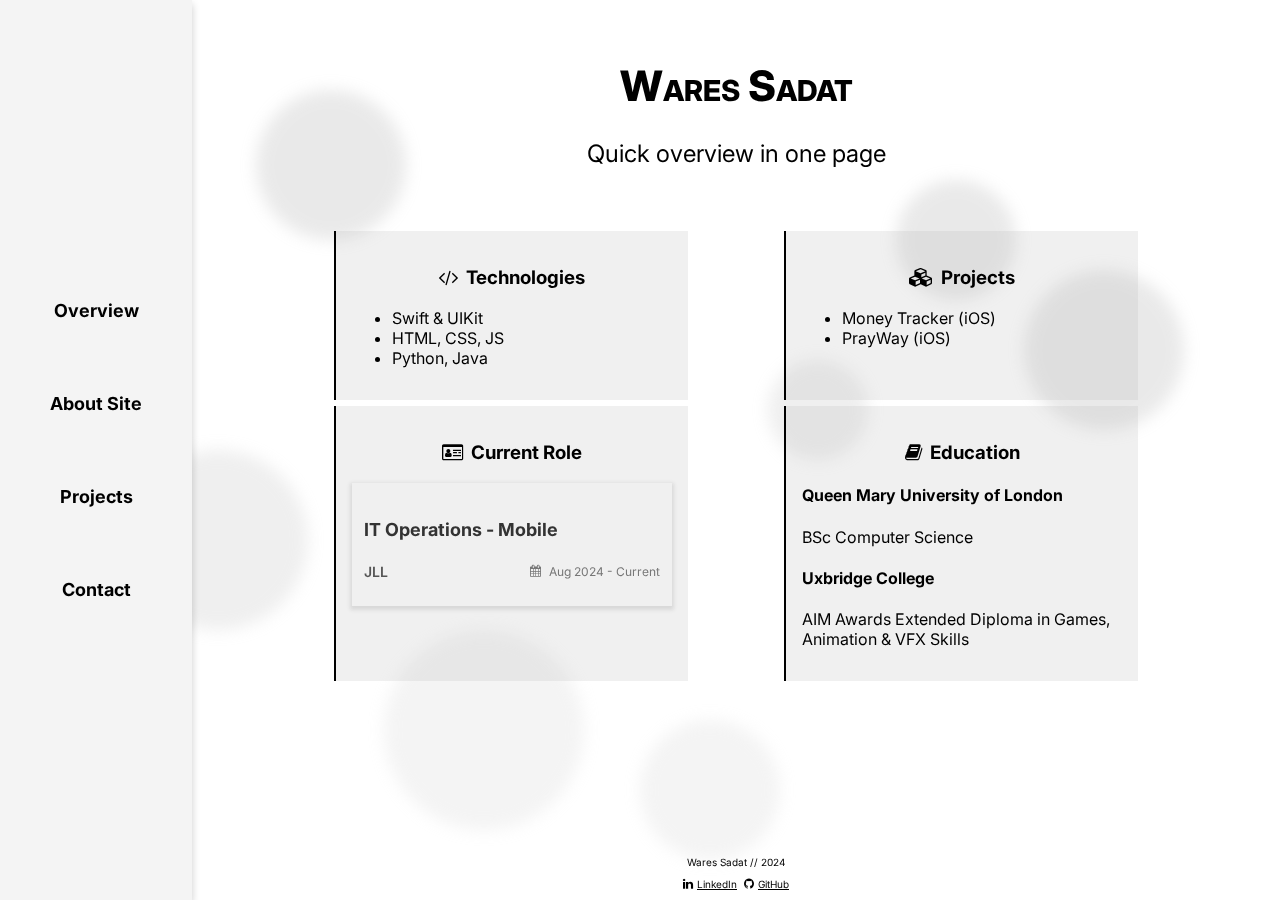
<file: index.html>
<!DOCTYPE html>
<html>

<title>Overview</title>

<head>
    <meta name="viewport" content="width=device-width, initial-scale=1.0">
    <link rel="preconnect" href="https://fonts.googleapis.com">
    <link rel="preconnect" href="https://fonts.gstatic.com" crossorigin>
    <link href="https://fonts.googleapis.com/css2?family=Inter:wght@100..900&display=swap" rel="stylesheet">

    <link rel="stylesheet" href="./CSS/index.css">
    <link rel="stylesheet" href="./CSS/navbar.css">

    <link rel="stylesheet" href="https://cdnjs.cloudflare.com/ajax/libs/font-awesome/4.7.0/css/font-awesome.min.css">

    <script src="https://code.jquery.com/jquery-1.10.2.js"></script>
    <script type="text/javascript" src="./js.js"></script>
</head>
<body>
    <div class="bg-image">
        <div class="circle"></div>
        <div class="circle"></div>
        <div class="circle"></div>
        <div class="circle"></div>
        <div class="circle"></div>
        <div class="circle"></div>
        <div class="circle"></div>
        <!-- <div class="circle"></div> -->
    </div>
    <div class="page-container">
        <div class="flex-container">
            <div class="navbar">
                <!-- Hamburger menu icon for small screens -->
                <div class="nav-toggle">
                    <i class="fa fa-bars" aria-hidden="true"></i>
                </div>
                <!-- Navigation Bar -->
                <div id="nav-placeholder"></div>
            </div>

            <div class="content">
                <!-- Index Home Page -->
                <div class="overview-title">
                    <h1 class="home-title">Wares Sadat</h1>
                    <p class="home-body">Quick overview in one page</p>
                </div>
                <br>
                <div class="content-container">
                    <div class="content-card">
                        <h3 class="text-center"><i class="fa fa-code" style="padding-right:8px"></i>Technologies</h3>
                        <ul>
                            <li>Swift & UIKit</li>
                            <li>HTML, CSS, JS</li>
                            <li>Python, Java</li>
                        </ul>
                    </div>
                    <div class="content-card">
                        <h3 class="text-center"><i class="fa fa-cubes" style="padding-right:8px"></i>Projects</h3>
                        <ul>
                            <li>Money Tracker (iOS)</li>
                            <li>PrayWay (iOS)</li>
                        </ul>
                    </div>
                    <div class="content-card">
                        <h3 class="text-center"><i class="fa fa-drivers-license-o" style="padding-right:8px"></i>Current Role</h3>
                        <div class="experience-card">
                            <h4 class="title">IT Operations - Mobile</h4>
                            <div class="experience-info">
                                <p class="employer">JLL</p>
                                <p class="date"><i class="fa fa-calendar" style="padding-right:8px"></i>Aug 2024 - Current</p>
                            </div>
                        </div>
                    </div>
                    <div class="content-card">
                        <h3 class="text-center"><i class="fa fa-book" style="padding-right:8px"></i>Education</h3>
                        <div class="education-card">
                            <h4>Queen Mary University of London</h4>
                            <p>BSc Computer Science</p>
                        </div>
                        <div class="education-card">
                            <h4>Uxbridge College</h4>
                            <p>AIM Awards Extended Diploma in Games, Animation & VFX Skills</p>
                        </div>
                    </div>
                </div>
            </div>

        </div>
        <!-- Footer -->
        <div id="footer-placeholder"></div>

    </div>

</body>

</html>

<!-- 
    Portfolio icon: <a href="https://www.flaticon.com/free-icons/portfolio" title="portfolio icons">Portfolio icons created by Smashicons - Flaticon</a>


-->
</file>
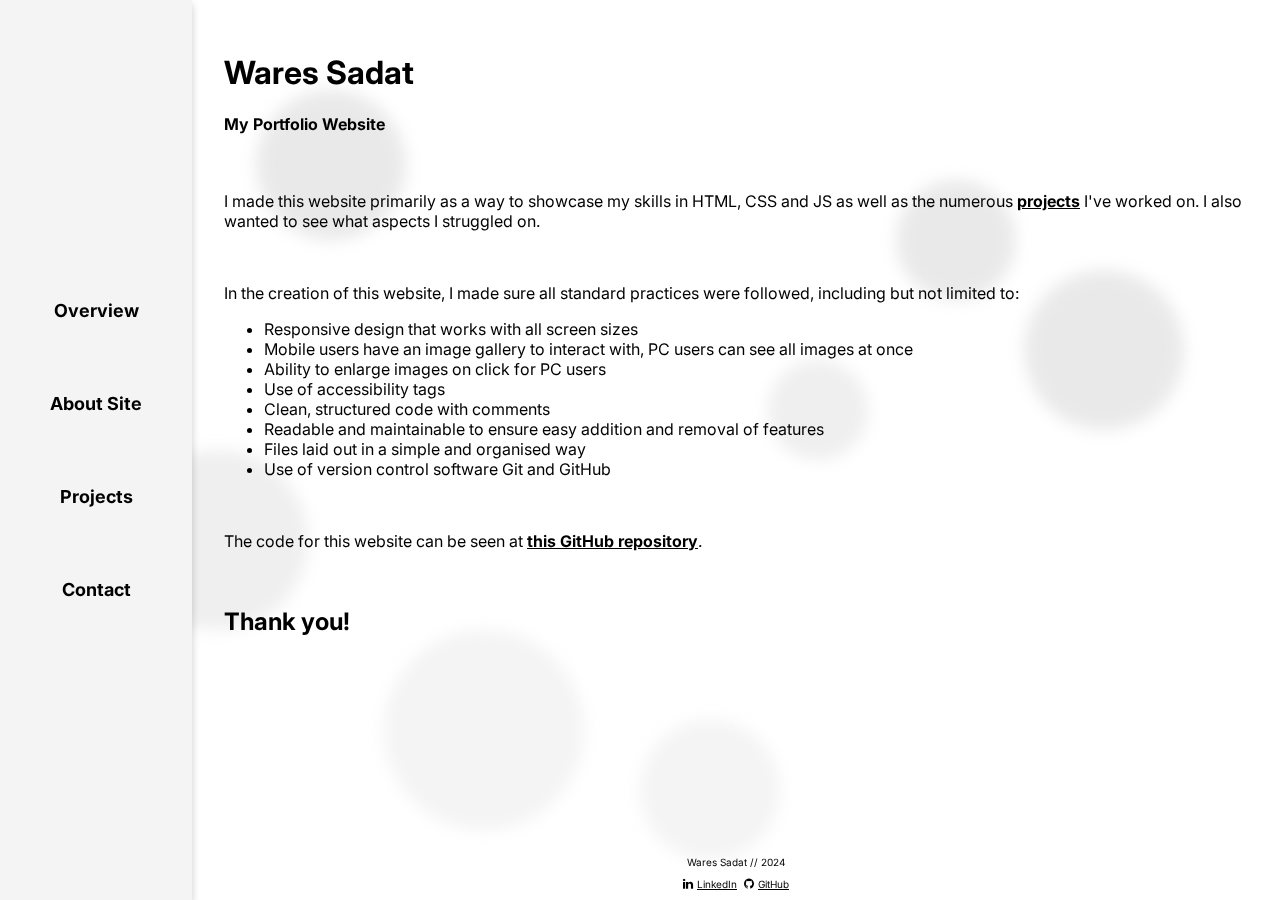
<file: about.html>
<!DOCTYPE html>
<html>

<title>About</title>

<head>
    <meta name="viewport" content="width=device-width, initial-scale=1.0">
    <link rel="preconnect" href="https://fonts.googleapis.com">
    <link rel="preconnect" href="https://fonts.gstatic.com" crossorigin>
    <link href="https://fonts.googleapis.com/css2?family=Inter:wght@100..900&display=swap" rel="stylesheet">

    <link rel="stylesheet" href="./CSS/index.css">
    <link rel="stylesheet" href="./CSS/navbar.css">

    <link rel="stylesheet" href="https://cdnjs.cloudflare.com/ajax/libs/font-awesome/4.7.0/css/font-awesome.min.css">

    <script src="https://code.jquery.com/jquery-1.10.2.js"></script>
    <script type="text/javascript" src="./js.js"></script>
</head>
<body>
    <div class="bg-image">
        <div class="circle"></div>
        <div class="circle"></div>
        <div class="circle"></div>
        <div class="circle"></div>
        <div class="circle"></div>
        <div class="circle"></div>
        <div class="circle"></div>
        <!-- <div class="circle"></div> -->
    </div>
    <div class="page-container">
        <div class="flex-container">
            <div class="navbar">
                <!-- Hamburger menu icon for small screens -->
                <div class="nav-toggle">
                    <i class="fa fa-bars" aria-hidden="true"></i>
                </div>
                <!-- Navigation Bar -->
                <div id="nav-placeholder"></div>
            </div>

            <div class="content">
                <!-- Index Home Page -->
                <h1 class="title">Wares Sadat</h1>
                <h4>My Portfolio Website</h4>
                <br>
                <p class="body">I made this website primarily as a way to showcase my skills in HTML, CSS and JS as well
                    as the numerous <a href="projects.html">projects</a> I've worked on. I also wanted to see what aspects I struggled on.</p>
                <br>
                <p class="body">In the creation of this website, I made sure all standard practices were followed,
                    including but not limited to:</p>
                <ul>
                    <li>Responsive design that works with all screen sizes</li>
                    <li>Mobile users have an image gallery to interact with, PC users can see all images at once</li>
                    <li>Ability to enlarge images on click for PC users</li>
                    <li>Use of accessibility tags</li>
                    <li>Clean, structured code with comments</li>
                    <li>Readable and maintainable to ensure easy addition and removal of features</li>
                    <li>Files laid out in a simple and organised way</li>
                    <li>Use of version control software Git and GitHub</li>
                </ul>
                <br>
                <p class="body">The code for this website can be seen at <a
                        href="https://github.com/WS-2001/wares.github.io" target="_blank">this GitHub repository</a>.</p>
                <br>
                <h2>Thank you!</h2>

            </div>

        </div>
        <!-- Footer -->
        <div id="footer-placeholder"></div>

    </div>

</body>

</html>

<!-- 
    Portfolio icon: <a href="https://www.flaticon.com/free-icons/portfolio" title="portfolio icons">Portfolio icons created by Smashicons - Flaticon</a>


-->
</file>
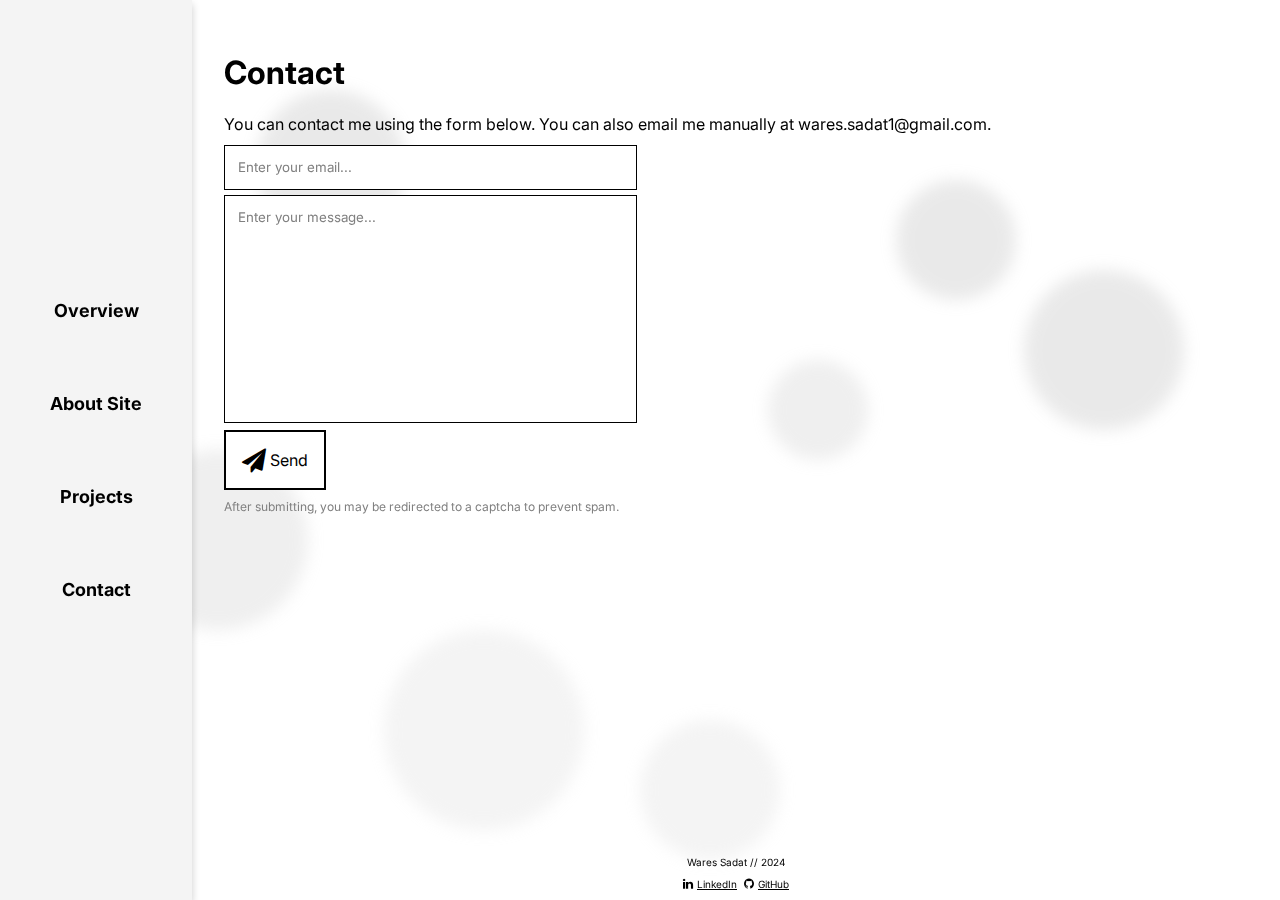
<file: contact.html>
<!DOCTYPE html>
<html>

<title>Contact</title>

<head>
    <meta name="viewport" content="width=device-width, initial-scale=1.0">
    <link rel="preconnect" href="https://fonts.googleapis.com">
    <link rel="preconnect" href="https://fonts.gstatic.com" crossorigin>
    <link href="https://fonts.googleapis.com/css2?family=Inter:wght@100..900&display=swap" rel="stylesheet">

    <link rel="stylesheet" href="https://cdnjs.cloudflare.com/ajax/libs/font-awesome/4.7.0/css/font-awesome.min.css">

    <link rel="stylesheet" href="./CSS/index.css">
    <link rel="stylesheet" href="./CSS/navbar.css">

    <script src="https://code.jquery.com/jquery-1.10.2.js"></script>
    <script type="text/javascript" src="./js.js"></script>
</head>

<body>
    <div class="bg-image">
        <div class="circle"></div>
        <div class="circle"></div>
        <div class="circle"></div>
        <div class="circle"></div>
        <div class="circle"></div>
        <div class="circle"></div>
        <div class="circle"></div>
        <!-- <div class="circle"></div> -->
    </div>
    <div class="page-container">
        <div class="flex-container">
            <div class="navbar">
                <!-- Hamburger menu icon for small screens -->
                <div class="nav-toggle">
                    <i class="fa fa-bars" aria-hidden="true"></i>
                </div>
                <!-- Navigation Bar -->
                <div id="nav-placeholder"></div>
            </div>

            <div class="content">
                <!-- Contact Page -->
                <h1 class="title">Contact</h1>
                <p>You can contact me using the form below. You can also email me manually at wares.sadat1@gmail.com.</p>
                <div class="form-container">
                    <form action="https://formspree.io/f/mwpeekkd" method="POST">
                        <input type="email" name="email" placeholder="Enter your email..." required>
                        <textarea name="message" placeholder="Enter your message..." required></textarea>
                        <button type="submit"><i class="fa fa-paper-plane" style="font-size:24px; padding-right:4px"></i>Send</button>
                        <p class="tiny-warning">After submitting, you may be redirected to a captcha to prevent spam.</p>
                    </form>
                </div>
            </div>
        </div>
        <!-- Footer -->
        <div id="footer-placeholder"></div>
    </div>

</body>

</html>
</file>
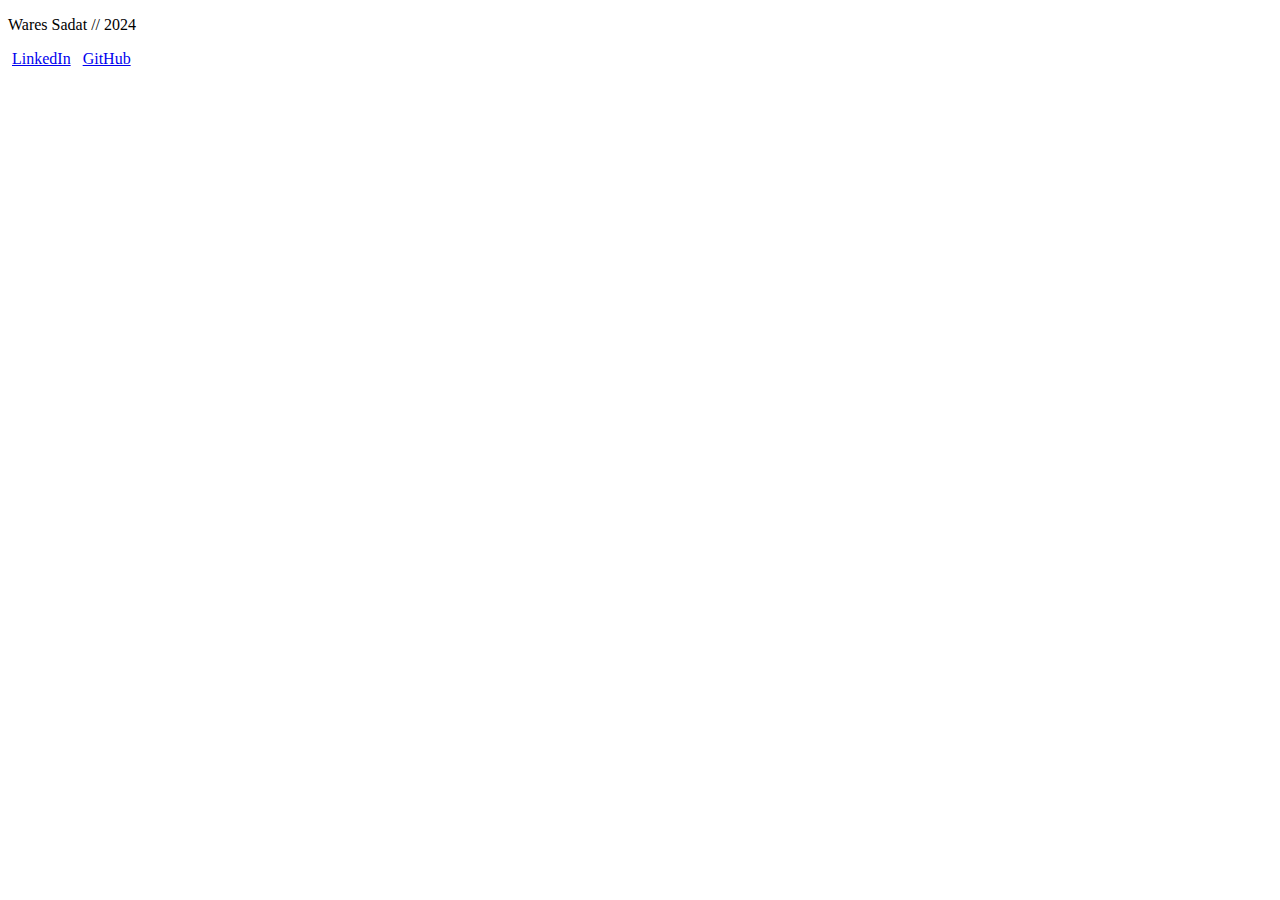
<file: footer.html>
<!-- Footer -->
<!DOCTYPE html>
<footer>
    <p>Wares Sadat // 2024</p>
    <i class="fa fa-linkedin" style="font-size:12px; padding-right:4px"></i><a href="https://www.linkedin.com/in/wares-sadat-883235200" target="_blank">LinkedIn</a>    <i class="fa fa-github" style="font-size:12px; padding-right:4px; padding-left:4px"></i><a href="https://github.com/WS-2001" target="_blank">GitHub</a>
</footer>
</file>
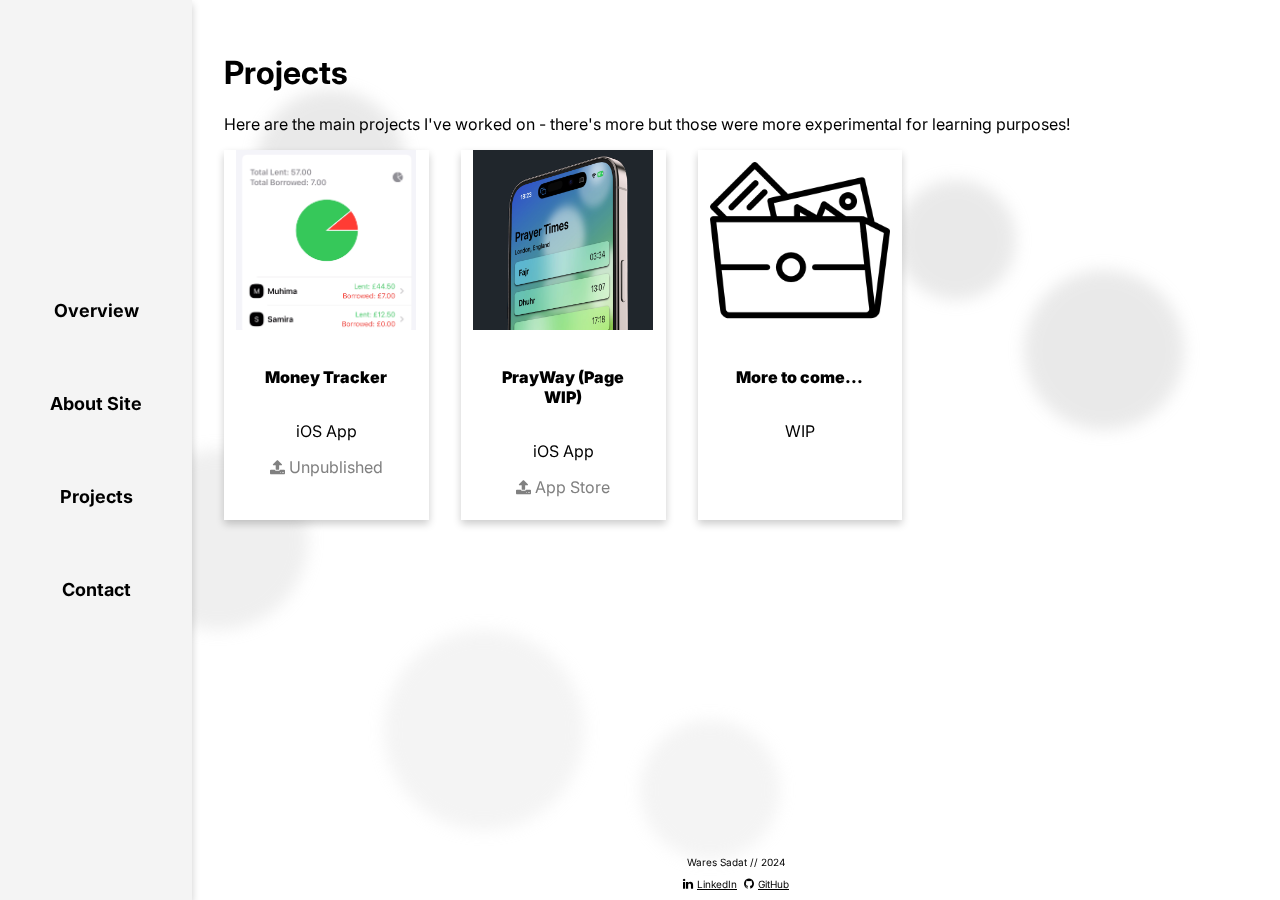
<file: projects.html>
<!DOCTYPE html>
<html>

<title>Projects</title>

<head>
    <meta name="viewport" content="width=device-width, initial-scale=1.0">
    <link rel="preconnect" href="https://fonts.googleapis.com">
    <link rel="preconnect" href="https://fonts.gstatic.com" crossorigin>
    <link href="https://fonts.googleapis.com/css2?family=Inter:wght@100..900&display=swap" rel="stylesheet">

    <link rel="stylesheet" href="./CSS/index.css">
    <link rel="stylesheet" href="./CSS/navbar.css">
    <link rel="stylesheet" href="./CSS/projects.css">

    <link rel="stylesheet" href="https://cdnjs.cloudflare.com/ajax/libs/font-awesome/4.7.0/css/font-awesome.min.css">

    <script src="https://code.jquery.com/jquery-1.10.2.js"></script>
    <script type="text/javascript" src="./js.js"></script>
</head>

<body>
    <div class="bg-image">
        <div class="circle"></div>
        <div class="circle"></div>
        <div class="circle"></div>
        <div class="circle"></div>
        <div class="circle"></div>
        <div class="circle"></div>
        <div class="circle"></div>
        <!-- <div class="circle"></div> -->
    </div>
    <div class="page-container">
        <div class="flex-container">
            <div class="navbar">
                <!-- Hamburger menu icon for small screens -->
                <div class="nav-toggle">
                    <i class="fa fa-bars" aria-hidden="true"></i>
                </div>
                <!-- Navigation Bar -->
                <div id="nav-placeholder"></div>
            </div>

            <div class="content">
                <!-- Projects Page -->
                <h1 class="title">Projects</h1>
                <p class="body">Here are the main projects I've worked on - there's more but those were more
                    experimental for learning purposes!</p>

                <div class="card-container">

                    <div class="card">
                        <a href="./projects/moneytracker.html">
                            <img src="./images/portfolio-moneytracker.png"
                                alt="money tracker iOS app. an app for tracking financial transactions between friends and family.">
                            <div class="container">
                                <h4><b>Money Tracker</b></h4>
                                <p>iOS App</p>
                                <p style="color:grey"><i class="fa fa-upload" style="padding-right:4px"></i>Unpublished</p>
                            </div>
                        </a>
                    </div>

                    <div class="card">
                        <a href="#">
                            <img src="./images/portfolio-prayertimes.png"
                                alt="prayer times app with a fasting tracker and qibla direction. uses public api.">
                            <div class="container">
                                <h4><b>PrayWay (Page WIP)</b></h4>
                                <p>iOS App</p>
                                <p style="color:grey"><i class="fa fa-upload" style="padding-right:4px"></i>App Store</p>
                            </div>
                        </a>
                    </div>

                    <div class="card">
                        <a href="#">
                            <img src="./images/portfolio-placeholder.png" alt="portfolio placeholder icon">
                            <div class="container">
                                <h4><b>More to come...</b></h4>
                                <p>WIP</p>
                            </div>
                        </a>
                    </div>

                </div>
            </div>

        </div>
        <!-- Footer -->
        <div id="footer-placeholder"></div>
    </div>
</body>

</html>
</file>
<file: CSS/index.css>
/* index.css is primarily used in the index.html home page, but
includes general styling used by all pages e.g. hyperlinks and tables */

* {
    font-family: "Inter", sans-serif;
    font-optical-sizing: auto;
    font-weight: regular;
    font-style: normal;
}

/* Container for animated background */
.bg-image {
    position: fixed;
    z-index: -1;
    height: 100vh;
    width: 100vw;
    overflow: hidden;
    background: transparent;
    top: 0;
    left: 0;
    pointer-events: none;
}

.circle {
    position: absolute;
    border-radius: 50%;
    opacity: 0.5;
    filter: blur(8px);
    animation: moveCircle 20s linear infinite;
    transform: scale(1);
    will-change: transform;
}

.circle:nth-child(1) {
    width: 150px;
    height: 150px;
    background: rgba(169, 169, 169, 0.5); /* dark grey */
    top: 10%;
    left: 20%;
    animation-duration: 25s;
}

.circle:nth-child(2) {
    width: 100px;
    height: 100px;
    background: rgba(192, 192, 192, 0.5); /* silver */
    top: 40%;
    left: 60%;
    animation-duration: 30s;
}

.circle:nth-child(3) {
    width: 200px;
    height: 200px;
    background: rgba(211, 211, 211, 0.5); /* light grey */
    top: 70%;
    left: 30%;
    animation-duration: 35s;
}

.circle:nth-child(4) {
    width: 120px;
    height: 120px;
    background: rgba(169, 169, 169, 0.5); /* dark grey */
    top: 20%;
    left: 70%;
    animation-duration: 40s;
}

.circle:nth-child(5) {
    width: 180px;
    height: 180px;
    background: rgba(192, 192, 192, 0.5); /* silver */
    top: 50%;
    left: 10%;
    animation-duration: 45s;
}

.circle:nth-child(6) {
    width: 140px;
    height: 140px;
    background: rgba(211, 211, 211, 0.5); /* light grey */
    top: 80%;
    left: 50%;
    animation-duration: 50s;
}

.circle:nth-child(7) {
    width: 160px;
    height: 160px;
    background: rgba(169, 169, 169, 0.5); /* dark grey */
    top: 30%;
    left: 80%;
    animation-duration: 55s;
}

.circle:nth-child(8) {
    width: 135px;
    height: 135px;
    background: rgba(192, 192, 192, 0.5); /* dark grey */
    top: 60%;
    left: 40%;
    animation-duration: 45s;
}

@keyframes moveCircle {
    0% {
        transform: translate(0, 0) scale(1);
    }
    50% {
        transform: translate(50px, 50px) scale(1.1);
    }
    100% {
        transform: translate(0, 0) scale(1);
    }
}

html, body {
    height: 100%;
    margin: 0;
    padding: 0;
    display: flex;
    flex-direction: column;
}

.page-container {
    position: relative;
    display: flex;
    flex-direction: column;
    flex: 1;
    margin-left: 15%;
}

.content {
    flex: 1;
    padding: 2em;
    overflow-y: auto;
}

footer {
    font-size: 10px;
    padding: 1em;
    font-family: "Inter", sans-serif;
    text-align: center;
    max-width: 100%;
}


/* Hyperlinks in <p> bodies */
.body a {
    color: black;
    font-weight: bold;
    text-decoration: underline;
    transition: 0.3s ease;
}

.body a:hover {
    background-color: #68ca18;
    transition: 0.3s ease;
}

.body a:visited {
    color: black;
}

/* Hyperlinks in <footer> */
footer a {
    color: black;
    text-decoration: underline;
    transition: 0.3s ease;
}

footer a:hover {
    background-color: #68ca18;
    transition: 0.3s ease;
}

footer a:visited {
    color: black;
}

/* Tables */
table {
    border: 2px none black;
}

th {
    background-color: #68ca18;
}

th, td {
    padding: 1em;
}

td {
    background-color: #F8F8F8;
}

table .main {
    border-left: 2px solid black;
    background-color: #F1F1F1;
    width: 15%;
}

button {
    color: black;
    background-color: white;
    padding: 1em;
    font-size: 16px;
    cursor: pointer;
    transition-duration: 0.3s;
    border-style: solid;
    border-color: black;
    border-width: 2px 2px 2px 2px;
    display: flex;
    align-items: center;
}

button:hover {
    background-color: #68ca18;
    border-width: 2px 2px 4px 2px;
    transition-duration: 0.3s;
}

/* Image pop-up when clicked/tapped */
.clickable-image {
    transition: 0.3s ease;
}

.clickable-image:hover {
    cursor: pointer;
    transform: scale(1.03);
    transition: 0.3s ease;
}

.modal {
    display: none;
    position: fixed;
    z-index: 1000;
    left: 0;
    top: 0;
    width: 100%;
    height: 100%;
    overflow: auto;
    background-color: rgb(0, 0, 0);
    background-color: rgba(0, 0, 0, 0.9);
}

.modal-content {
    margin: auto;
    display: block;
    max-width: 100%;
    max-height: 100%;
}

.close {
    position: absolute;
    top: 15px;
    right: 35px;
    color: #f1f1f1;
    font-size: 40px;
    font-weight: bold;
    transition: 0.3s ease;
    background-color:rgba(0, 0, 0, 0.5)
}

.close:hover,
.close:focus {
    color: #bbb;
    text-decoration: none;
    cursor: pointer;
}

.form-container {
    display: flex;
    flex-direction: column;
    width: 40vw;
}

form {
    position: relative;
}

::placeholder {
    color: grey;
}

form input {
    position: relative;
    bottom: 5px;
    border: 1.5px solid black;
    outline: none;
    padding: 1em;
    width: 30vw;
    transition: 0.3s ease;
}

form input:focus {
    border-left: 3px solid #68ca18;
    transition: 0.3s ease;
}

form input:focus::placeholder {
    transition: 0.3s ease;
}

form textarea {
    border: 1.5px solid black;
    outline: none;
    padding: 1em;
    resize: none;
    width: 30vw;
    height: 15em;
    transition: 0.3s ease;
}

form textarea:focus {
    border-left: 3px solid #68ca18;
    transition: 0.3s ease;
}

form button[type="submit"] {
    position: relative;
    top: 0.2em;
}

.tiny-warning {
    font-size: 12px;
    color: grey;
}

.content-container {
    display: flex;
    padding: 1em;
    justify-content: space-evenly;
    flex-wrap: wrap;
}

.content-card {
    border-left:2px black solid;
    background-color: #b7b7b735;
    flex-direction: row;
    padding: 1em;
    margin: 0.2em;
    width: 25vw;
}

.text-center {
    text-align: center;
}

.overview-title {
    margin-bottom: 1em;
    text-align: center;
}

.home-title {
    font-weight: 800;
    font-variant: small-caps;
    font-size: 42px;
}

.home-body {
    text-align: center;
    font-size: 24px;
}

/* Experience card container */
.experience-card {
    padding: 0.75em;
    margin: 1em 0;
    /* border-left: 2px black solid; */
    box-shadow: 0px 2px 4px 2px rgba(0, 0, 0, 0.1); /* Subtle shadow for depth */
}

.experience-card .title {
    font-size: 18px;
    font-weight: 700;
    margin-bottom: 0.5em;
    color: #333; /* Darker text color */
}

/* Experience-info container */
.experience-info {
    display: flex;
    justify-content: space-between;
    align-items: center;
}

/* Employer */
.experience-info .employer {
    font-size: 14px;
    font-weight: 600;
    color: #555; /* Medium-dark text color */
    padding-right: 5px;
}

/* Date */
.experience-info .date {
    font-size: 12px;
    color: #777;
    display: flex;
    align-items: center;
}

/* Media queries for responsiveness */
@media screen and (max-width: 768px) {
    .experience-card .title {
        font-size: 16px;
    }
    
    .experience-info .employer {
        font-size: 12px;
    }
    
    .experience-info .date {
        font-size: 10px;
    }

    .home-title {
        font-size:36px;
    }

    .home-body {
        font-size: 20px;
        text-align: center;
    }

    .content-card {
        width: 100vw;
    }

    .close {
        font-size: 30px;
        padding: 5px;
    }

    /* Center footer for mobile devices */
    footer {
        position: absolute;
        width: 85%;
    }

    .form-container {
        width: 60vw;
    }

    form input, form textarea {
        width: 70%;
    }

    .circle {
        filter: blur(8px);
    }

    .circle:nth-child(1) {
        width: 75px;
        height: 75px;
    }

    .circle:nth-child(2) {
        width: 50px;
        height: 50px;
    }

    .circle:nth-child(3) {
        width: 100px;
        height: 100px;
    }

    .circle:nth-child(4) {
        width: 60px;
        height: 60px;
    }

    .circle:nth-child(5) {
        width: 90px;
        height: 90px;
    }

    .circle:nth-child(6) {
        width: 70px;
        height: 70px;
    }

    .circle:nth-child(7) {
        width: 80px;
        height: 80px;
    }
}
</file>
<file: CSS/navbar.css>
/* navbar.css */

.flex-container {
    display: flex;
    flex-direction: row;
    height: 100%;
    width: 100%;
}

.navbar {
    position: fixed;
    top: 0;
    left: 0;
    height: auto;
    /* max-width: 15%; */
    flex-direction: column;
    background-color: #f4f4f4;
    flex: 15%;
    display: flex;
    justify-content: center;
    z-index: 999;
    box-shadow: 0 4px 8px 0 rgba(0, 0, 0, 0.2);
}

.nav-toggle {
    display: none;
    padding: 1em;
    cursor: pointer;
}

.navbar ol {
    list-style-type: none;
    font-size: large;
    font-family: "Inter", sans-serif;
    font-weight: bold;
    text-decoration: none;
    padding: 0;
    margin: 0;
}

.navbar li {
    text-align: center;
    transition: 0.3s ease;
}

.navbar li:hover {
    box-shadow: 0 4px 8px 0 rgba(0, 0, 0, 0.2);
}

.navbar a {
    text-decoration: none;
    color: black;
    padding: 2em;
    display: block;
    transition: 0.3s ease;
}

.navbar a:visited {
    color: black;
}

.navbar li:hover {
    background-color: #68ca18;
    transition: 0.3s ease;
}

.navbar a:hover {
    transform: scale(1.1);
    transition: 0.3s ease;
}

/* Media queries for responsiveness */
@media screen and (max-width: 768px) {
    .navbar {
        max-width: 35%;
        padding-top: 0;
        min-height: 100%;
    }

    .nav-toggle {
        display: block;
        padding: 1em;
    }

    .navbar ol {
        display: none;
        flex-direction: column;
        width: 100%;
        background-color: #f4f4f4;
        font-size: 14px;
    }

    .navbar ol li {
        width: 100%;
    }

    .navbar.open ol {
        display: flex;
    }
}

@media screen and (min-width: 769px) {
    .navbar {
        width: 15%;
        height: 100%;
        position: fixed;
    }

    .navbar ol {
        display: block;
    }
}
</file>
<file: CSS/projects.css>
/* projects.css used by projects.html */

.card-container {
    display: flex;
    gap: 2em;
    flex-wrap:wrap;
}

/* Add shadows to create the "card" effect */
.card {
    box-shadow: 0 4px 8px 0 rgba(0, 0, 0, 0.2);
    transition: 0.3s ease;
    width: 20%;
    border-bottom: 5px solid white;
    text-align: center;
    background-color: white;
}

/* Ensuring responsive design: images on cards always resize relative to parent card */
.card img {
    width: 100%;
    height: auto;
    max-width: 25vh;
    max-height: 20vh;
    transition: 0.3s ease;
    object-fit: contain;
}

/* On hover, add a deeper shadow to card and enlarge */
.card:hover {
    box-shadow: 0 8px 16px 0 rgba(0, 0, 0, 0.2);
    transform: scale(1.05);
    transition: 0.3s ease;
    border-bottom: 5px solid black;
}

/* Make entire card clickable and disable text decorations */
.card a {
    text-decoration: none;
    color: black;
    display: block;
    transition: 0.3s ease;
}

.card a:visited {
    text-decoration: none;
    color: black;
}

.card h4 {
    padding: 10px;
    background-color: white;
    transition: 0.3s ease;
    border-bottom: solid white;
}

.card:hover h4 {
    border-bottom: solid #68ca18;
    transition: 0.3s ease;
}

/* Add some padding inside the card container */
.container {
    padding: 2px 16px;
}

.list li {
    padding: 5px;
}

/* Images with descriptive text next to them */
.image-with-text {
    display: flex;
    align-items: center;
}

.image-with-text img.left-side {
    width: 20%;
    margin-right: 2em;
    border-radius: 10px;
    box-shadow: 0 4px 8px 0 rgba(0, 0, 0, 0.2);
}

.image-with-text img.right-side {
    width: 20%;
    margin-left: 2em;
    border-radius: 10px;
    box-shadow: 0 4px 8px 0 rgba(0, 0, 0, 0.2);
}

.text-content {
    padding: 1em;
    display: flex;
    flex-direction: column;
}

/* Media queries for responsiveness */
@media screen and (max-width: 768px) {
    .card-container {
        width: 100vw;
    }
    .card {
        width: 50%;
    }

    .image-with-text {
        display: flex;
        flex-wrap: wrap;
    }

    .image-with-text img.left-side {
        min-width: 50%;
        margin: 0;
    }

    .image-with-text img.right-side {
        min-width: 50%;
        margin: 0;
    }

    #singular {
        min-width: 100%;
    }

    br {
        display: none;
    }
}

.gallery {
    position: relative;
    max-width: 1200px;
    margin: 0 auto;
}

.gallery-container {
    display: grid;
    grid-template-columns: repeat(auto-fit, minmax(300px, 1fr));
    gap: 1.5rem;
}

.gallery-item {
    margin: 0;
    position: relative;
    overflow: hidden;
    border-radius: 8px;
    box-shadow: 0 4px 8px rgba(0, 0, 0, 0.1);
}

.gallery-item img {
    width: 100%;
    height: 400px;
    display: block;
    object-fit: contain;
    background-color: #b7b7b735;
    cursor: pointer;
    transition: 0.3s ease;
}

.gallery-item img:hover {
    transform: scale(0.97);
}

.gallery-item figcaption {
    background-color: rgba(0, 0, 0, 0.7);
    color: white;
    padding: 0.75rem;
    font-size: 1rem;
}

.gallery-nav, .gallery-indicator {
    display: none;
}

@media screen and (max-width: 768px) {
    .gallery {
        height: 100vh;
        display: flex;
        flex-direction: column;
    }

    .gallery-container {
        display: flex;
        overflow-x: hidden;
        scroll-snap-type: x mandatory;
        scroll-behavior: smooth;
        -webkit-overflow-scrolling: touch;
        flex: 1;
    }

    .gallery-item {
        flex: 0 0 100%;
        scroll-snap-align: start;
        display: flex;
        flex-direction: column;
        justify-content: center;
        align-items: center;
        height: 100%;
        padding: 20px;
        box-sizing: border-box;
    }

    .gallery-item img {
        width: auto;
        height: auto;
        max-width: 100%;
        max-height: calc(100vh - 140px);
        object-fit: contain;
        cursor: default;
    }

    .gallery-item img:hover {
        transform: none;
    }

    .gallery-item figcaption {
        position: absolute;
        bottom: 40px;
        left: 0;
        right: 0;
        padding: 1rem;
        font-size: 1rem;
    }

    .gallery-nav {
        display: flex;
        justify-content: space-between;
        position: absolute;
        top: 50%;
        left: 0;
        right: 0;
        transform: translateY(-50%);
    }

    .gallery-nav button {
        background-color: rgba(255, 255, 255, 0.5);
        border: none;
        color: black;
        padding: 10px;
        font-size: 18px;
        cursor: pointer;
    }

    .gallery-indicator {
        display: flex;
        justify-content: center;
        padding: 10px 0;
    }

    .indicator-dot {
        width: 10px;
        height: 10px;
        border-radius: 50%;
        background-color: rgba(0, 0, 0, 0.5);
        margin: 0 5px;
    }

    .indicator-dot.active {
        background-color: black;
    }
}

@media screen and (max-width: 480px) {
    .gallery-item {
        padding: 10px;
    }

    .gallery-item img {
        max-width: 90vw;
        max-height: 70vh;
    }

    .gallery-item figcaption {
        font-size: 0.9rem;
        padding: 0.75rem;
        bottom: 20px;
    }
}
</file>
